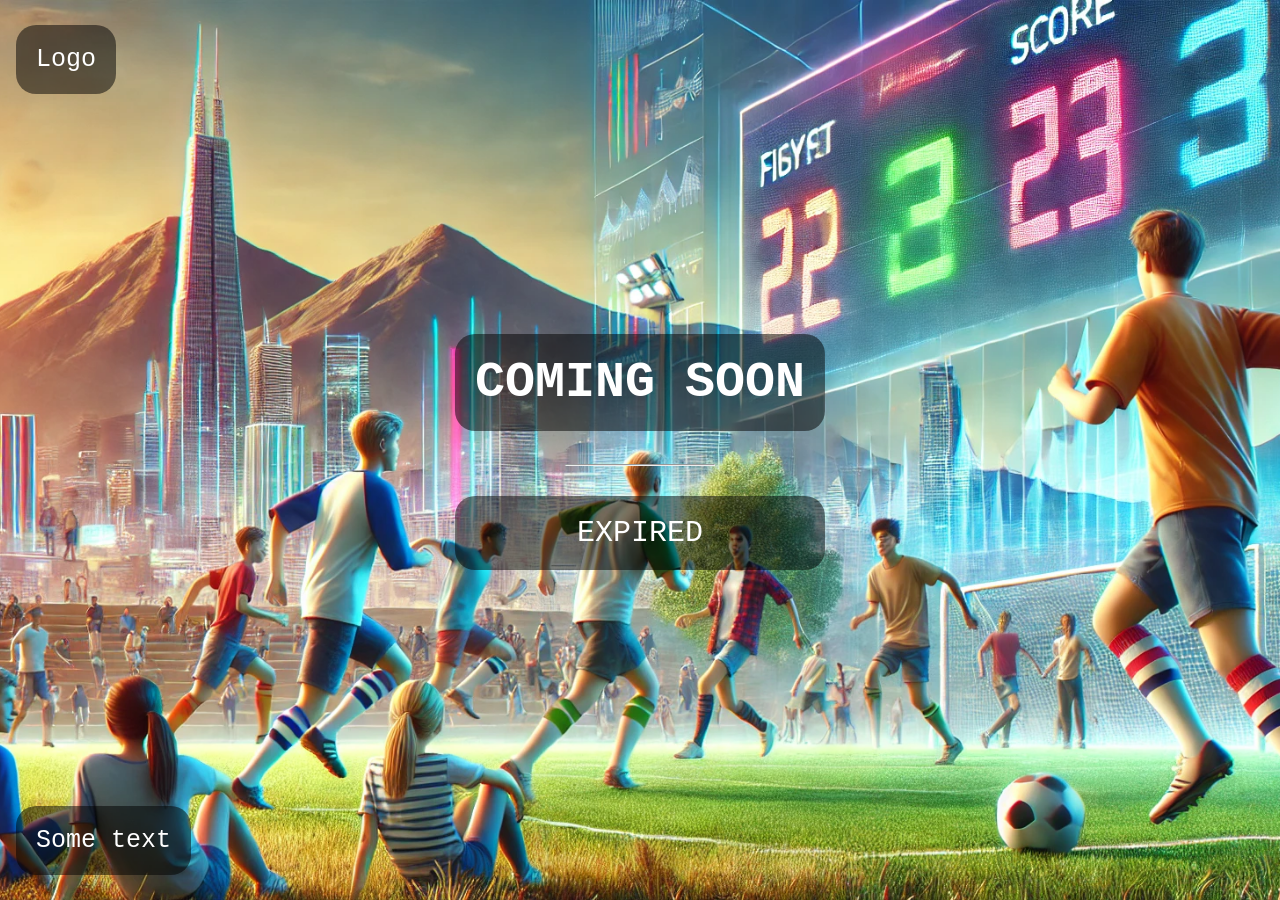
<file: index.html>
<!DOCTYPE html>
<html lang="en">
<head>
    <meta charset="UTF-8">
    <meta name="viewport" content="width=device-width, initial-scale=1.0">
    <title>Coming Soon</title>
    <style>
        body, html {
            height: 100%;
            margin: 0;
        }

        .bgimg {
            background-image: url('falta1.png'); /* Cambia esta URL a la de tu imagen de fondo */
            height: 100%;
            background-position: center;
            background-size: cover;
            position: relative;
            color: white;
            font-family: "Courier New", Courier, monospace;
            font-size: 25px;
        }

        .topleft {
            position: absolute;
            top: 0;
            left: 16px;
        }

        .bottomleft {
            position: absolute;
            bottom: 0;
            left: 16px;
        }

        .middle {
            position: absolute;
            top: 50%;
            left: 50%;
            transform: translate(-50%, -50%);
            text-align: center;
        }

        hr {
            margin: auto;
            width: 40%;
        }
        h1{
            background: rgba(0, 0, 0, 0.5);
            border-radius: 20px;
            padding: 20px;
        }
        p{
            background: rgba(0, 0, 0, 0.5);
            border-radius: 20px;
            padding: 20px;
        }
        
    </style>
</head>
<body>

<div class="bgimg">
    <div class="topleft">
        <p>Logo</p>
    </div>
    <div class="middle">
        <h1>COMING SOON</h1>
        <hr>
        <p id="demo" style="font-size:30px"></p>
    </div>
    <div class="bottomleft">
        <p>Some text</p>
    </div>
</div>

<script>
    // Set the date we're counting down to
    var countDownDate = new Date("Sep 30, 2024 23:23:23").getTime();

    // Update the count down every 1 second
    var countdownfunction = setInterval(function() {

        // Get today's date and time
        var now = new Date().getTime();
        
        // Find the distance between now and the count down date
        var distance = countDownDate - now;
        
        // Time calculations for days, hours, minutes and seconds
        var days = Math.floor(distance / (1000 * 60 * 60 * 24));
        var hours = Math.floor((distance % (1000 * 60 * 60 * 24)) / (1000 * 60 * 60));
        var minutes = Math.floor((distance % (1000 * 60 * 60)) / (1000 * 60));
        var seconds = Math.floor((distance % (1000 * 60)) / 1000);
        
        // Output the result in an element with id="demo"
        document.getElementById("demo").innerHTML = days + "d " + hours + "h "
        + minutes + "m " + seconds + "s ";
        
        // If the count down is over, write some text 
        if (distance < 0) {
            clearInterval(countdownfunction);
            document.getElementById("demo").innerHTML = "EXPIRED";
        }
    }, 1000);
</script>

</body>
</html>
</file>
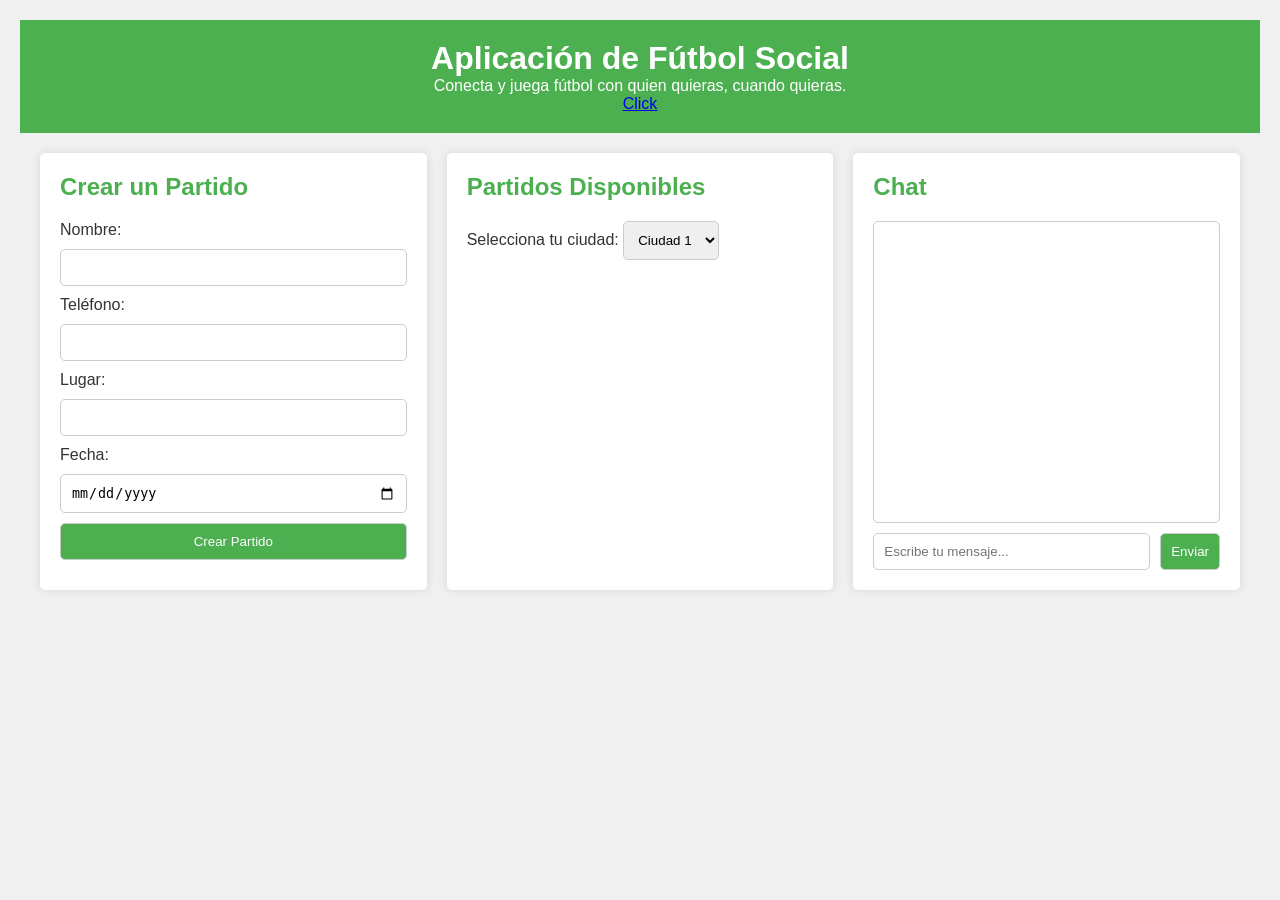
<file: index-z.html>
<!DOCTYPE html>
<html lang="es">
<head>
    <meta charset="UTF-8">
    <meta name="viewport" content="width=device-width, initial-scale=1.0">
    <title>Aplicación de Fútbol Social</title>
    <link rel="stylesheet" href="styles.css">
</head>
<body>
    <header>
        <h1>Aplicación de Fútbol Social</h1>
        <p>Conecta y juega fútbol con quien quieras, cuando quieras.</p>
        <a href="index2.html"> Click </a>
    </header>

    <main>
        <section id="crear-partido" class="card">
            <h2>Crear un Partido</h2>
            <form id="partido-form">
                <label for="nombre">Nombre:</label>
                <input type="text" id="nombre" name="nombre" required>
                
                <label for="telefono">Teléfono:</label>
                <input type="tel" id="telefono" name="telefono" required>
                
                <label for="lugar">Lugar:</label>
                <input type="text" id="lugar" name="lugar" required>
                
                <label for="fecha">Fecha:</label>
                <input type="date" id="fecha" name="fecha" required>
                
                <button type="submit">Crear Partido</button>
            </form>
        </section>

        <section id="partidos-disponibles" class="card">
            <h2>Partidos Disponibles</h2>
            <label for="ciudad">Selecciona tu ciudad:</label>
            <select id="ciudad">
                <option value="ciudad1">Ciudad 1</option>
                <option value="ciudad2">Ciudad 2</option>
                <option value="ciudad3">Ciudad 3</option>
            </select>
            <div id="lista-partidos"></div>
        </section>

        <section id="chat" class="card">
            <h2>Chat</h2>
            <div id="chat-messages"></div>
            <div id="chat-input-container">
                <input type="text" id="chat-input" placeholder="Escribe tu mensaje...">
                <button id="chat-send">Enviar</button>
            </div>
        </section>
    </main>

    <script src="app.js"></script>
</body>
</html>
</file>
<file: styles.css>
* {
    box-sizing: border-box;
    margin: 0;
    padding: 0;
}

body {
    font-family: Arial, sans-serif;
    background-color: #f0f0f0;
    color: #333;
    display: flex;
    flex-direction: column;
    align-items: center;
    padding: 20px;
}

header {
    background-color: #4CAF50;
    color: white;
    width: 100%;
    text-align: center;
    padding: 20px 0;
    margin-bottom: 20px;
}

main {
    display: grid;
    grid-template-columns: repeat(auto-fit, minmax(300px, 1fr));
    gap: 20px;
    width: 100%;
    max-width: 1200px;
}

.card {
    background-color: white;
    border-radius: 5px;
    box-shadow: 0 0 10px rgba(0, 0, 0, 0.1);
    padding: 20px;
}

h2 {
    color: #4CAF50;
    margin-bottom: 20px;
}

form label, form input, form button {
    display: block;
    width: 100%;
    margin-bottom: 10px;
}

input, select, button {
    padding: 10px;
    border: 1px solid #ccc;
    border-radius: 5px;
}

button {
    background-color: #4CAF50;
    color: white;
    cursor: pointer;
}

button:hover {
    background-color: #45a049;
}

#chat {
    display: flex;
    flex-direction: column;
}

#chat-messages {
    flex-grow: 1;
    height: 200px;
    overflow-y: auto;
    border: 1px solid #ccc;
    padding: 10px;
    margin-bottom: 10px;
    border-radius: 5px;
}

#chat-input-container {
    display: flex;
    gap: 10px;
}

#chat-input {
    flex-grow: 1;
    padding: 10px;
    border: 1px solid #ccc;
    border-radius: 5px;
}
</file>
